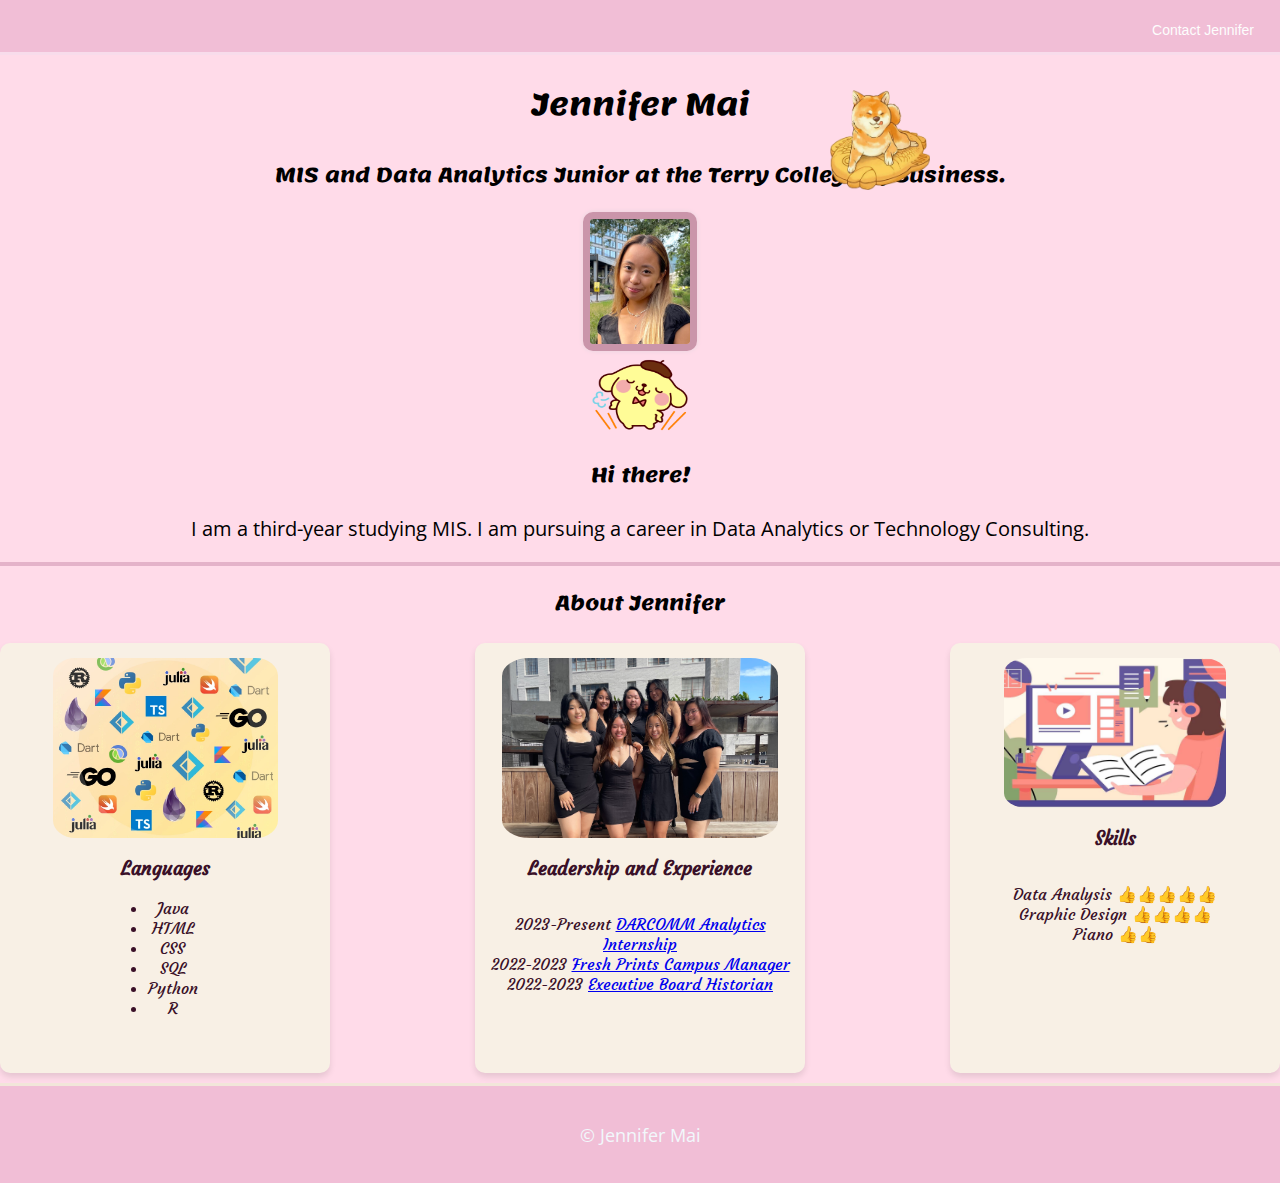
<file: index.html>
<!DOCTYPE html>
<html lang="en">
<head>
    <meta charset="UTF-8">
    <meta name="viewport" content="width=device-width, initial-scale=1.0">
    <title>Jennifer Mai</title>
    <link rel="stylesheet" type="text/css" href="css/style.css"> <!-- Link your CSS file -->
    <link rel="preconnect" href="https://fonts.gstatic.com">
    <link rel="stylesheet" href="https://fonts.googleapis.com/css2?family=Lemonada&family=Courgette&family=Open+Sans&display=swap" >
    <style>
        ul {
            list-style-type: disc;
            padding-left: 15px;
        }
        nav li {
            display: inline-block;
            margin-right: 10px;
        }
        nav a {
            font-size: 14px;
        }
    </style>
</head>

<body>
    <nav>
        <ul>
            <li><a href="contact.html">Contact Jennifer</a></li>
        </ul>
    </nav>

    <section>
        <h1>Jennifer Mai</h1>
        <h2>MIS and Data Analytics Junior at the Terry College of Business.</h2>
    </section>

    <div class="image-container">
        <img src="images/jenniferheadshot.JPG" alt="Myself" width="100" height="125">
    </div>

    <div class="image1">
        <img src="images/pngwing.com.png" alt="sanrio" width="100" height="80">
    </div>

    <div class="image2">
        <img src="images/pngaaa.com-34367.png" alt="shiba" width="100" height="100">
    </div>

    <h2>Hi there!</h2>
    <p>I am a third-year studying MIS. I am pursuing a career in Data Analytics or Technology Consulting.</p>

    <hr>

    <h2>About Jennifer</h2>

    <div class="container">
        <div class="languages">
            <img src="images/langugages.webp" alt="Languages">
            <h3>Languages</h3>
            <ul>
                <li>Java</li>
                <li>HTML</li>
                <li>CSS</li>
                <li>SQL</li>
                <li>Python</li>
                <li>R</li>
            </ul>
        </div>

        <div class="leadership">
            <img src="images/leadership.JPG" alt="Leadership">
            <h3>Leadership and Experience</h3>
            <dl>       
                <dt>2023-Present <a href="https://dar.uga.edu/communications/">DARCOMM Analytics Internship</a></dt>
                <dt>2022-2023 <a href="https://www.freshprints.com">Fresh Prints Campus Manager</a></dt>
                <dt>2022-2023 <a href="https://www.alphasigmarho.org/">Executive Board Historian</a></dt>
            </dl>
        </div>

        <div class="skills">
            <img src="images/skills.jpeg" alt="Skills">
            <h3>Skills</h3>
            <dl>
                <dt>Data Analysis 👍👍👍👍👍</dt>
                <dt>Graphic Design 👍👍👍👍</dt>
                <dt>Piano 👍👍</dt>
            </dl>
        </div>
    </div>
    </section>
    
    <footer>
        <p><a href="index.html">&copy; Jennifer Mai</a></p>
    </footer>
</body>
</html>
</file>
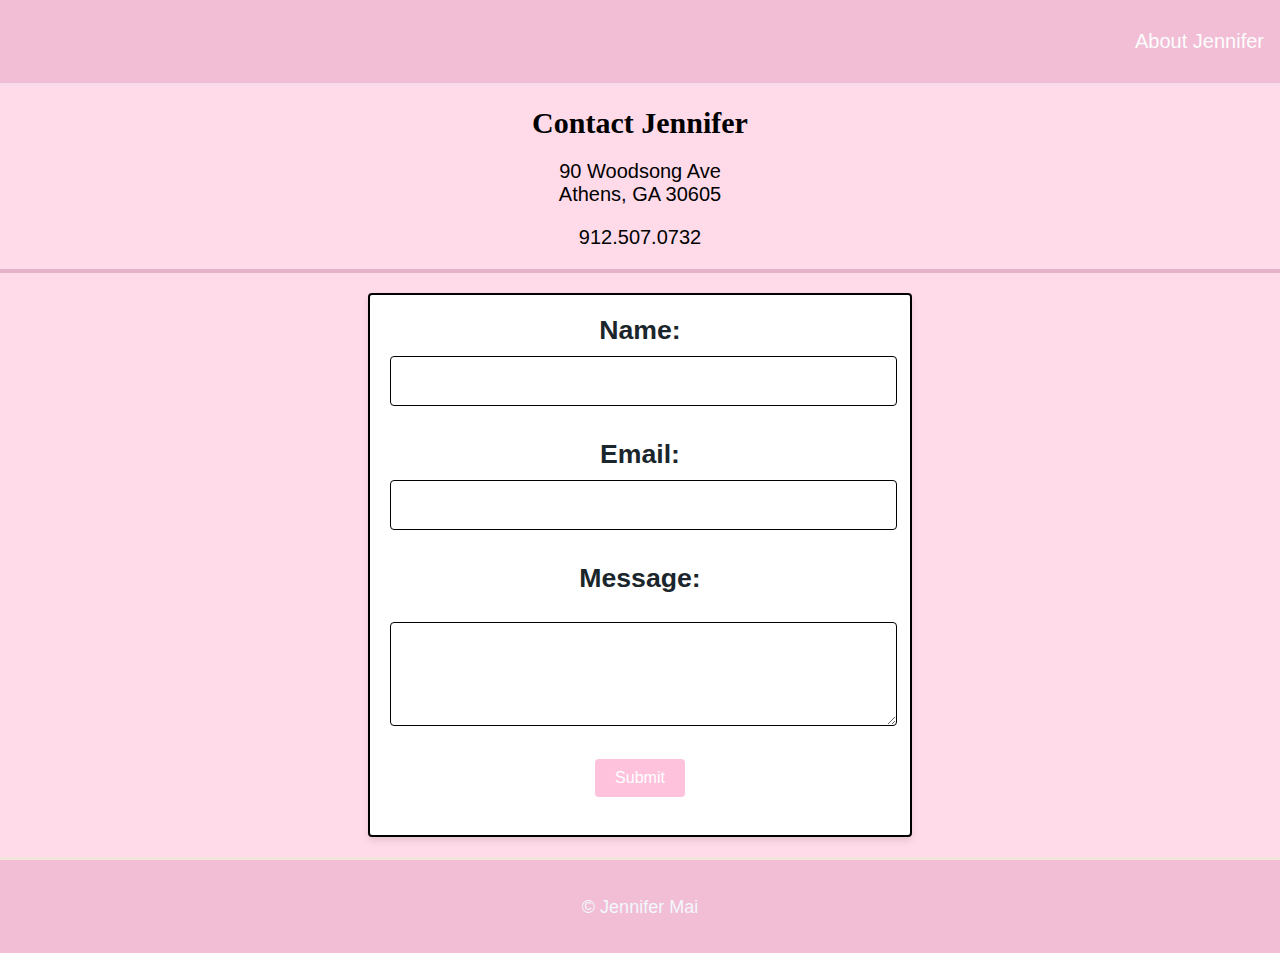
<file: contact.html>
<!DOCTYPE html>
<html lang="en">
<head>
    <meta charset="utf-8">
    <link rel="icon" href="/favicon.ico">
    <title>Contact Jennifer</title>
    <link rel="stylesheet" type="text/css" href="css/style.css"> <!-- Link your CSS file -->
</head>
<body>
    <nav>
        <p><a href="index.html">About Jennifer</a></p>
    </nav>
    
    <h1>Contact Jennifer</h1>

    <p>
        90 Woodsong Ave<br>
        Athens, GA 30605<br>
    </p>

    <p>912.507.0732</p>

    <hr>

    <section class = "section2">
        <div class="card3">
            <div class="one-col">
                <form action="mailto:jtm41541@uga.edu" method="post">
                    <label for="name">Name:</label>
                    <input type="text" id="name" name="name" required><br>
                    
                    <label for="email">Email:</label>
                    <input type="email" id="email" name="email" required><br>
                    
                    <label for="message">Message:</label><br>
                    <textarea id="message" name="message" rows="4" cols="50" required></textarea><br>
                    
                    <input type="submit" value="Submit">
                </form>
            </div>
        </div>
    </section>

    <footer>
        <p><a href="index.html">&copy; Jennifer Mai</a></p>
    </footer>
</body>
</html>
</file>
<file: css/style.css>
body {
    text-align: center;
    margin: 0;
    height: 100%;
    font-family: 'Lemonada', cursive; 
    background-color: #ffdbe9; 
    color: #3a1028; 
}

nav {
    background-color: #b88dad;
    border-bottom: solid medium #f8dceb;
    display: flex;
    justify-content: right;
}

.nav-link a {
    text-decoration: none;
    font-size: large;
    color: #452032;
    padding: 15px;
    font-family: 'Open Sans' , sans-serif; 
}

.nav-link a:hover {
    color: #f4b6bf;
}

.image-container img {
    border-radius: 10px; 
    border: 7px solid #ca95aa; 
    padding: 0px; 
    box-shadow: 0px 0px 5px 0px #e7d5de; 
}

.image2 {
    position: absolute;
    right: 0;
    top: 10%;
    width: 800px;
    height: 800px;
}




footer {
    background-color: #f0cbe7;
    border-top: solid medium #f2e6da;
    padding: 70px;
    display: flex;
    justify-content: center;
}

footer a {
    font-size: large;
    text-decoration: none;
    color: #75546a;
    padding: 12px 15px;
    font-family: 'Open Sans', sans-serif; 
}

footer a:hover {
    color: #d3b9ca;
}

h1 {
    font-size: 30px;
    font-family: 'Lemonada', cursive;
    color: black;
}

h2 {
    font-size: 20px;
    font-family: 'Lemonada', cursive;
    color: black;
}

p {
    font-size: 20px;
    font-family: 'Open Sans', sans-serif;
    color: black;
}


.example {
    background-color: #F8F0E5;
    align-items: center;
    padding-bottom: 20px;
}

hr {
    border-style: solid;
    border-color: #e4b2c9;
    border-width: 2px;
}

.example img {
    border-radius: 10%;
}

.example p {
    font-family: 'Open Sans', sans-serif;
}

ul {
    list-style-type: none;
    padding: 0;
    margin: 0;
    text-align: center;
}

.card {
    box-shadow: 0 4px 8px 0 rgba(0, 0, 0, 0.2);
    transition: 0.3s;
    padding: 10px;
    border-radius: 10px;
    height: 350px;
    background-color: #aa9fc3;
    padding: 40px 20px;
    text-align: center;
    align-items: center;
}

.card:hover {
    box-shadow: 0 8px 16px 0 rgba(0, 0, 0, 0.2);
}

.skillText {
    display: flex;
    align-items: center;
    justify-content: center;
    flex-direction: column;
    font-size: 20px;
}

.leadText dt {
    font-size: 20px;
    font-weight: bold;
    align-items: flex-start;
}

.leadText dd {
    flex-wrap: nowrap;
    margin-right: 40px;
}

.skillText dd {
    display: flex;
    flex-grow: 15px;
    margin-right: 40px;
}

label {
    display: flex;
    align-items: center;
    font-size: 18px;
}

.three-col {
    position: relative;
    display: grid;
    grid-template-columns: 1fr 1fr 1fr;
    justify-content: center;
    align-items: center;
    margin: 50px 50px 30px 50px;
    place-items: center;
    margin: 0 auto;
    height: 100%;
    grid-gap: 50px;
}

.one-col {
    display: flex;
    justify-content: center;
    align-self: center;
}

.example h3 {
    font-size: 20px;
}

.example h2 {
    margin: 0px;
    font-family: 'Courgette', sans-serif;
    font-size: 50px;
    color: #fccee2;
}

.container {
    display: flex;
    justify-content: space-between;
    align-items: flex-start;
    flex-wrap: wrap;
    margin-top: 20px; 
}

.languages, .leadership, .skills {
    width: 300px; 
    height: 400px;
    background-color: #F8F0E5;
    padding: 15px;
    text-align: center;
    box-shadow: 0 4px 6px rgba(0, 0, 0, 0.1);
    margin-bottom: 10px; 
    border-radius: 10px;
    display: flex;
    flex-direction: column;
    align-items: center;
}

.languages img, .leadership img, .skills img {
    max-width: 100%;
    max-height: 180px; 
    width: auto;
    border-radius: 10%;
    margin-bottom: 10;
}

.skills img {
    height: 150px;
    width: auto;
}

.skillText {
    display: flex;
    align-items: center;
    justify-content: center;
    flex-direction: column;
    font-size: 50px;
    gap: 0px;
    margin-bottom: auto;
}


.skills dd {
    text-align: center;
}


/* Use Calibri font */
body, label, input, textarea {
    font-family: 'Courgette', sans-serif;
}

/* Style the anchor tags in the navigation */
nav {
    background-color: #f1bed6;
    display: flex;
    font-size: 19pt;
    justify-content: right;
    padding: 10px 10px; /* Add padding to match the header */
}

nav a {
    padding: 6px;
    border-radius: 15px;
    color: #fdfdfd;
    font-family: 'Calibri', sans-serif;
    text-decoration: none;
    transition: color 0.3s, background-color 0.3s, box-shadow 0.3s;
}

nav a:hover {
    color: white;
    background-color: #f1bed6;
    box-shadow: 0 3px 7px 0 rgba(0, 0, 0, 0.13), 0 1px 2px 0 rgba(0, 0, 0, 0.11);
}

/* Style the footer */
footer {
    font-family: 'Calibri', sans-serif;
    padding: 15px;
    background-color: #f1bed6;
    display: flex;
    justify-content: center;
    color: #A0C3D2;
    font-size: 15pt;
}

footer a {
    padding: 7px;
    border-radius: 10px;
    color: #f2f8fc;
    text-decoration: none;
    transition: color 0.3s, background-color 0.3s, box-shadow 0.3s;
}

footer a:hover {
    color: white;
    background-color: #ffcfe8;
    box-shadow: 0 3px 7px 0 rgba(0, 0, 0, 0.13), 0 1px 2px 0 rgba(0, 0, 0, 0.11);
}

/* Style the contact form */
.contact-form {
    background-color: #fdd2db;
    padding: 30px;
    text-align: center;
}

.contact-form h2 {
    color: white;
    font-family: 'Calibri Two', cursive;
    font-size: 40pt;
    margin: 30px 10px 5px 10px;
}

/* Add styles for form elements */
form {
    display: flex;
    flex-direction: column;
    align-items: center;
}

.form-input {
    margin-bottom: 20px;
}

label {
    font-family: 'Calibri', sans-serif;
    color: #1B262C;
    font-size: 20pt;
    margin-bottom: 10px;
}

form input[type="text"],
form input[type="email"],
form textarea {
    width: 95%;
    padding: 15px;
    margin-left: auto;
    margin-bottom: 15px;
    border: 1px solid #000000;
    border-radius: 4px;
    font-size: 16px;
}
.one-col {
    display: flex;
    flex-direction: column;
    align-items: center;
}
form label {
    font-weight: bold;
}

form input[type="submit"] {
    background-color: hsl(333, 100%, 88%);
    color: #fff;
    padding: 10px 20px;
    border: none;
    border-radius: 4px;
    cursor: pointer;
    font-size: 16px;
}

form input[type="submit"]:hover {
    background-color: #f0adba;
}


.card3 {
    background-color: #fff;
    box-shadow: 0 4px 6px rgba(0, 0, 0, 0.1);
    border: 2px solid #000000; 
    border-radius: 4px;
    padding: 20px;
    width: 500px; 
    height: 500px; 
    margin: 20px auto; 
}
</file>
